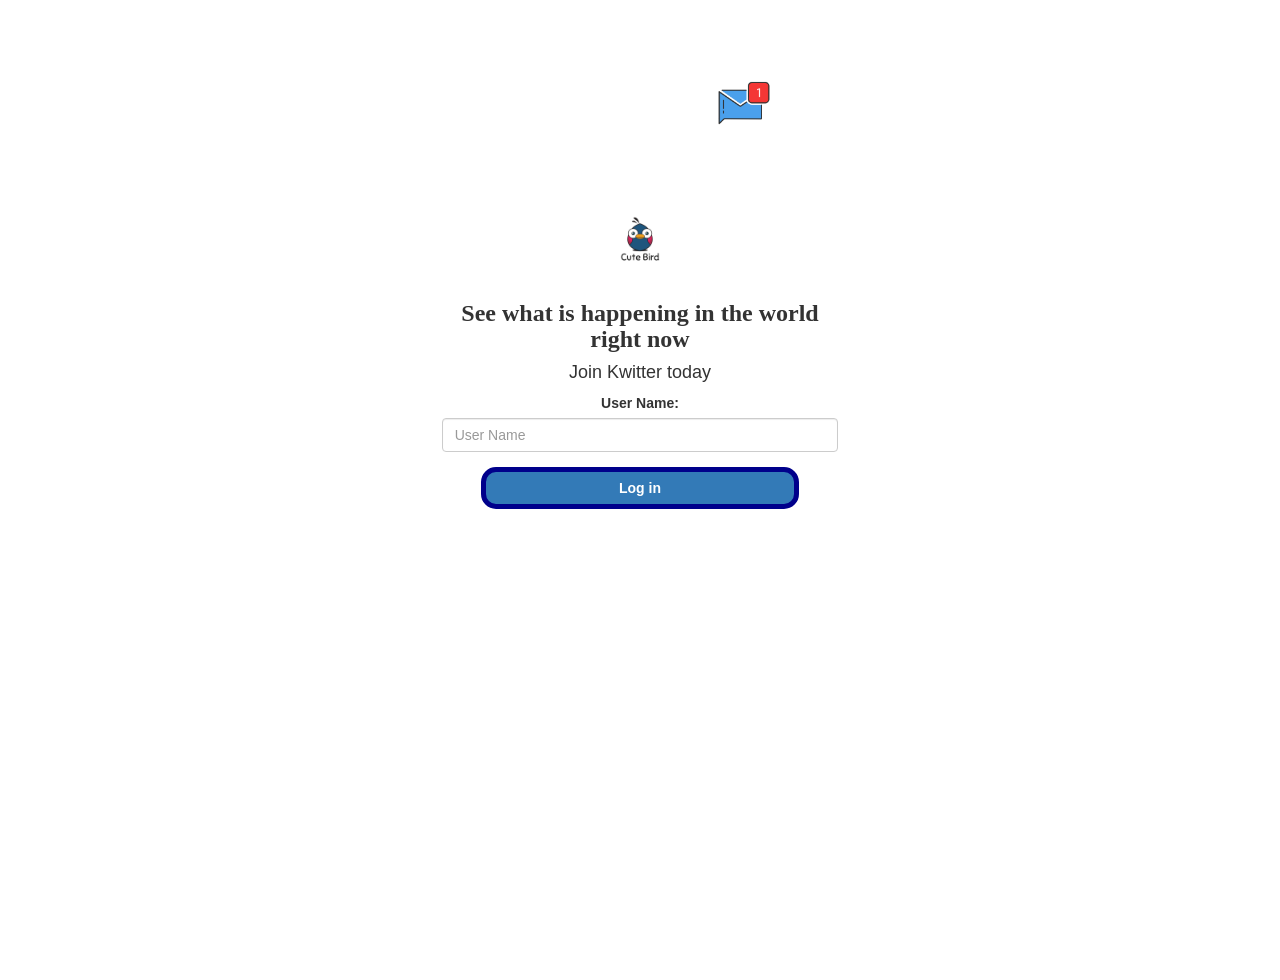
<file: index.html>
<!DOCTYPE html>
<html>
<head>
	<title>Kwitter</title>
<link href="https://fonts.googleapis.com/css?family=Yeon+Sung&display=swap" rel="stylesheet"><meta name="viewport" content="width=device-width, initial-scale=1">

<link rel="stylesheet" href="https://maxcdn.bootstrapcdn.com/bootstrap/3.4.0/css/bootstrap.min.css">
<script src="https://ajax.googleapis.com/ajax/libs/jquery/3.4.1/jquery.min.js"></script>
<script src="https://maxcdn.bootstrapcdn.com/bootstrap/3.4.0/js/bootstrap.min.js"></script>

<link rel="stylesheet" type="text/css" href="style.css">
<script src="kwitter.js"></script>
</head>
<body>
<center>
	<h1 class="header">	
		Kwitter	<sup>
	<img src="m2.png">
	</sup>
</h1>
	<div class="col-lg-4 col-md-6 col-sm-6 col-xs-11 login_div">
	<img src="logo.png" class="logo">
		<h3 >See what is happening in the world right now</h3>
		<h4 >Join Kwitter today</h4>
		<div class="form-group">
		  <label >User Name:</label>
		 <input type="text" id="user_name" class="form-control" placeholder="User Name">
		</div>
		<button id="login_button" class="btn btn-primary" onclick="addUser()">Log in</button>
		<br><br>
	</div>
</center>
</body>
</html>
</file>
<file: style.css>
html, body
{
  height: 100%;
  margin-left: 0px;
  background-image: url("https://miro.medium.com/max/1382/1*3OVbQpzdiHmUUc3s0QpSXw.jpeg");

}

.body_background
{
background-image: url("https://cdn.wallpapersafari.com/36/42/T0Wet7.jpg");
background-position: center;
	background-size: cover;
	margin-left: 600px;
	padding-top: 100px;
	border-style: dashed;
	border-width: 5px;
	border-color: thistle;
	

}

.header
{
	color: white;font-family: 'Yeon Sung';font-size: 45px;letter-spacing: 10px;margin-top: 80px;
	text-decoration: underline;
	text-align: center;

}
.header img
{
	width: 80px;margin-left: -15px;
	
	
}

.login_div
{
	background: rgba(255,255,255,0.8);float: none;border-radius: 15px;
}

.logo
{
	width: 80px;margin-top: 30px;border-radius: 40px;
	
}

#login_button
{
	width: 80%;border-radius: 15px;
	border-width: 5px;
	border-color: darkblue;
font-weight: bold;
}

.room_name
{
	cursor: pointer;
	font-size: 20px;
	font-family: cursive;
	border-width: 5px;
	border-color: white;
}


#logout
{
	font-size: 20px; float: right;
	
}


#output
{
	padding: 10px; width:80%;background: rgba(255,255,255,0.8);border-radius: 15px;
}

.input_div_room_page
{
	width: 80%;
}

.input_div label
{
	color: white;font-size: 20px;
	text-align: center;
}


.input_div_message_page
{
	position: fixed;bottom: 0px;width: 100%;background: rgba(255,255,255,0.8);
}
.input_div_message_page label
{
	color: black;
}
.input_div_message_page #msg
{
	width: 100%;
}
.input_div_message_page button
{
	margin-top: 15px;
	width: 50%; 
}
.color_white
{
	color: white
}

.user_tick
{
	width:20px;
}
.message_h4
{
	padding-left:5px;color:grey;
}
h3
{
font-family: serif;
font-weight: bold;
}
h4{
	text-align: center;
}
#col
{
	width: 500px;
	
}
</file>
